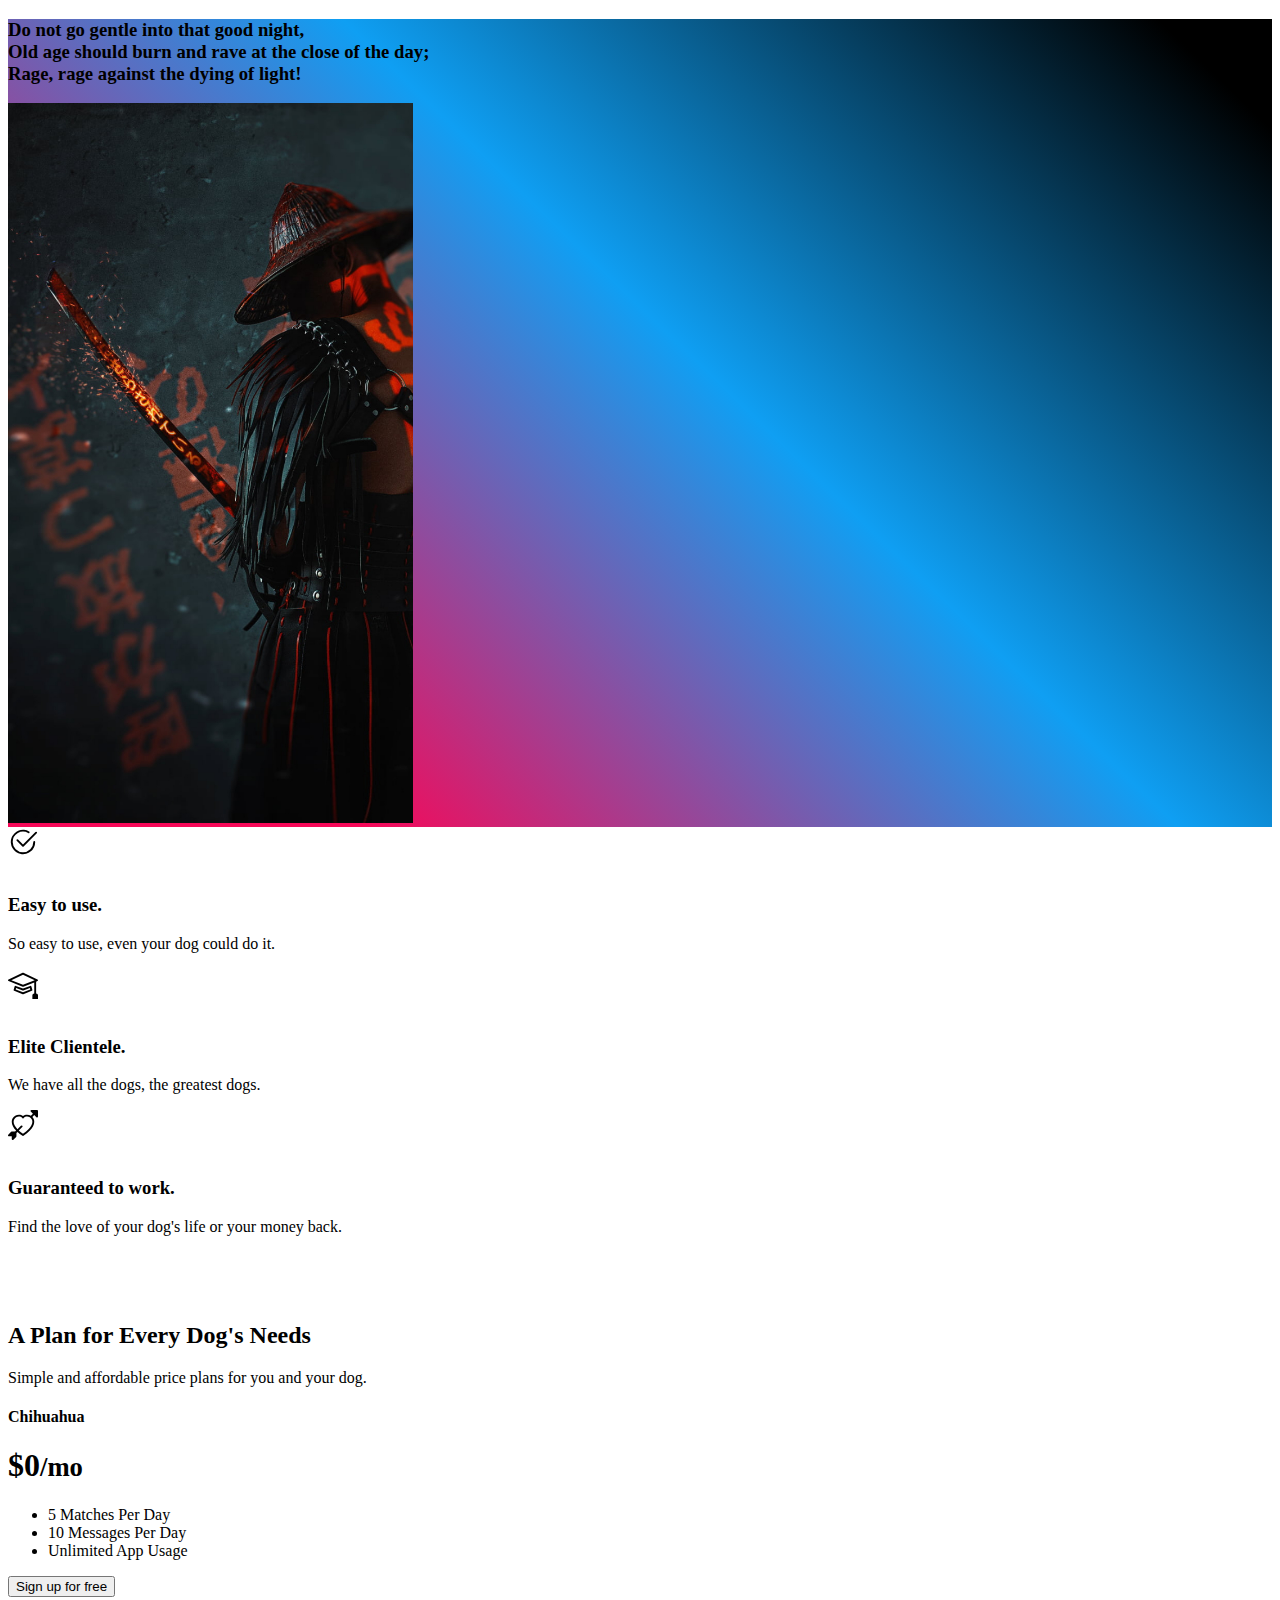
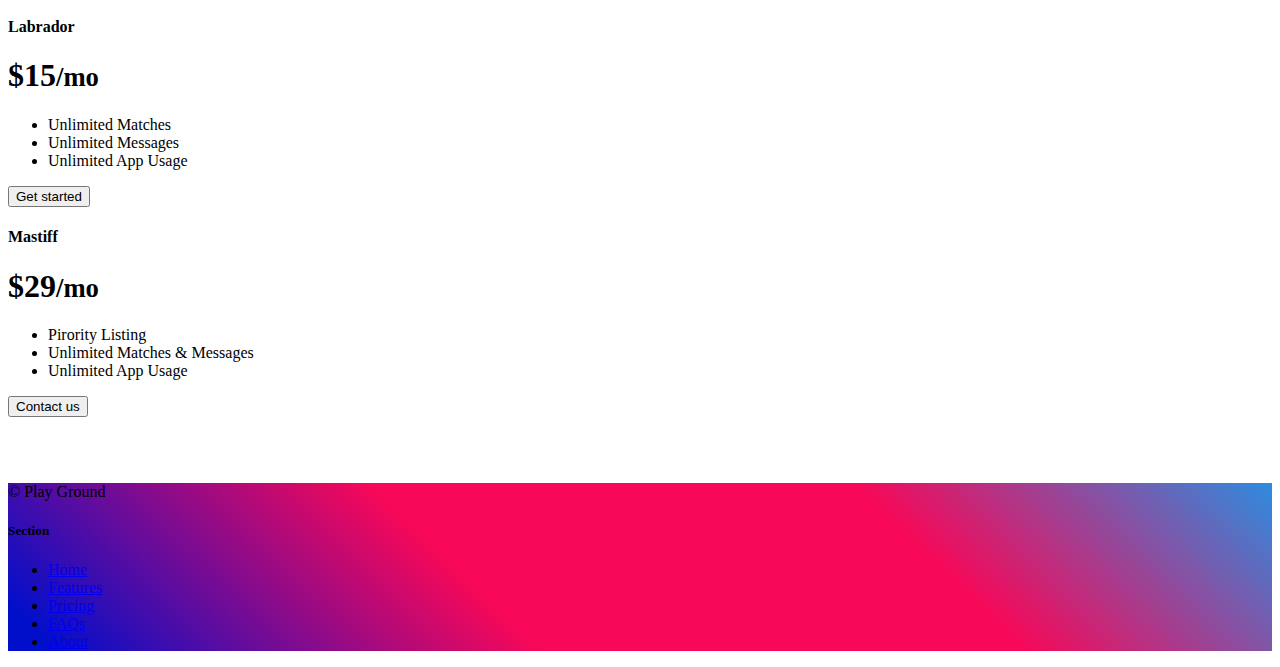
<file: index.html>
<!DOCTYPE html>
<html lang="en" data-bs-theme="dark">

<head>
  <meta charset="UTF-8">
  <meta name="viewport" content="width=device-width, initial-scale=1.0">
  <link rel="icon" href="./source/favicon_io/favicon-32x32.png">
  
  <link href="https://cdn.jsdelivr.net/npm/bootstrap@5.3.0-alpha3/dist/css/bootstrap.min.css" rel="stylesheet" 
        integrity="sha384-KK94CHFLLe+nY2dmCWGMq91rCGa5gtU4mk92HdvYe+M/SXH301p5ILy+dN9+nJOZ" 
        crossorigin="anonymous">
  <link rel="stylesheet" href="./css/style.css">
  <title>Play Ground</title>
</head>

<body>
  <!-- Title -->
  <section id="title" class="gradient-background ">
    <div class="container d-flex justify-content-center">
      <div class="row g-4 py-4 row-cols-1 row-cols-md-2">
        <div class="col d-flex align-items-center justify-content-center">
          <h3 class="fs-4 text-center">Do not go gentle into that good night, 
            <br> Old age should burn and rave at the close of the day;
            <br>Rage, rage against the dying of light!
          </h3>
        </div>
        <div class="col d-flex align-items-end justify-content-end">
          <img src="./source/pxfuel.jpg" class="img-fluid rounded-5 title_image" alt="">
        </div>
      </div>
    </div>
    
  </section>
  <!-- Features -->
  <section id="features">
    <div class="container mt-5">
      <div class="row g-4 py-5 row-cols-1 row-cols-lg-3">
        <div class="col d-flex align-items-start">
          <div
            class="icon-square text-body-emphasis bg-body-secondary d-inline-flex align-items-center justify-content-center fs-4 flex-shrink-0 me-3">
            <svg xmlns="https://www.w3.org/2000/svg" height="30" fill="currentColor" class="bi bi-check2-circle"
              viewBox="0 0 16 16">
              <path
                d="M2.5 8a5.5 5.5 0 0 1 8.25-4.764.5.5 0 0 0 .5-.866A6.5 6.5 0 1 0 14.5 8a.5.5 0 0 0-1 0 5.5 5.5 0 1 1-11 0z" />
              <path
                d="M15.354 3.354a.5.5 0 0 0-.708-.708L8 9.293 5.354 6.646a.5.5 0 1 0-.708.708l3 3a.5.5 0 0 0 .708 0l7-7z" />
            </svg>
          </div>
          <div>
            <h3 class="fs-2">Easy to use.</h3>
            <p>So easy to use, even your dog could do it.</p>

          </div>
        </div>
        <div class="col d-flex align-items-start">
          <div
            class="icon-square text-body-emphasis bg-body-secondary d-inline-flex align-items-center justify-content-center fs-4 flex-shrink-0 me-3">
            <svg xmlns="https://www.w3.org/2000/svg" height="30" fill="currentColor" class="bi bi-mortarboard"
              viewBox="0 0 16 16">
              <path
                d="M8.211 2.047a.5.5 0 0 0-.422 0l-7.5 3.5a.5.5 0 0 0 .025.917l7.5 3a.5.5 0 0 0 .372 0L14 7.14V13a1 1 0 0 0-1 1v2h3v-2a1 1 0 0 0-1-1V6.739l.686-.275a.5.5 0 0 0 .025-.917l-7.5-3.5ZM8 8.46 1.758 5.965 8 3.052l6.242 2.913L8 8.46Z" />
              <path
                d="M4.176 9.032a.5.5 0 0 0-.656.327l-.5 1.7a.5.5 0 0 0 .294.605l4.5 1.8a.5.5 0 0 0 .372 0l4.5-1.8a.5.5 0 0 0 .294-.605l-.5-1.7a.5.5 0 0 0-.656-.327L8 10.466 4.176 9.032Zm-.068 1.873.22-.748 3.496 1.311a.5.5 0 0 0 .352 0l3.496-1.311.22.748L8 12.46l-3.892-1.556Z" />
            </svg>
          </div>
          <div>
            <h3 class="fs-2">Elite Clientele.</h3>
            <p>We have all the dogs, the greatest dogs.</p>

          </div>
        </div>
        <div class="col d-flex align-items-start">
          <div
            class="icon-square text-body-emphasis bg-body-secondary d-inline-flex align-items-center justify-content-center fs-4 flex-shrink-0 me-3">
            <svg xmlns="https://www.w3.org/2000/svg" height="30" fill="currentColor" class="bi bi-arrow-through-heart"
              viewBox="0 0 16 16">
              <path fill-rule="evenodd"
                d="M2.854 15.854A.5.5 0 0 1 2 15.5V14H.5a.5.5 0 0 1-.354-.854l1.5-1.5A.5.5 0 0 1 2 11.5h1.793l.53-.53c-.771-.802-1.328-1.58-1.704-2.32-.798-1.575-.775-2.996-.213-4.092C3.426 2.565 6.18 1.809 8 3.233c1.25-.98 2.944-.928 4.212-.152L13.292 2 12.147.854A.5.5 0 0 1 12.5 0h3a.5.5 0 0 1 .5.5v3a.5.5 0 0 1-.854.354L14 2.707l-1.006 1.006c.236.248.44.531.6.845.562 1.096.585 2.517-.213 4.092-.793 1.563-2.395 3.288-5.105 5.08L8 13.912l-.276-.182a21.86 21.86 0 0 1-2.685-2.062l-.539.54V14a.5.5 0 0 1-.146.354l-1.5 1.5Zm2.893-4.894A20.419 20.419 0 0 0 8 12.71c2.456-1.666 3.827-3.207 4.489-4.512.679-1.34.607-2.42.215-3.185-.817-1.595-3.087-2.054-4.346-.761L8 4.62l-.358-.368c-1.259-1.293-3.53-.834-4.346.761-.392.766-.464 1.845.215 3.185.323.636.815 1.33 1.519 2.065l1.866-1.867a.5.5 0 1 1 .708.708L5.747 10.96Z" />
            </svg>
          </div>
          <div>
            <h3 class="fs-2">Guaranteed to work.</h3>
            <p>Find the love of your dog's life or your money back.</p>

          </div>
        </div>
      </div>
    </div>
  </section>
  <!-- Testimonial -->
  <section id="testimonial">

  </section>
  <!-- Pricing -->
  <section id="pricing">
    <div class="container" style="flex-direction: column;">
      <div class="pricing-header p-3 pb-md-4 mx-auto text-center">
        <h2 class="display-4 fw-normal">A Plan for Every Dog's Needs</h2>
        <p class="fs-5 text-body-secondary">Simple and affordable price plans for you and your dog.
      </div>
     
      <div class="row row-cols-1 row-cols-md-3 mb-3 text-center">
        <div class="col">
          <div class="card mb-4 rounded-3 shadow-sm">
            <div class="card-header py-3">
              <h4 class="my-0 fw-normal">Chihuahua</h4>
            </div>
            <div class="card-body">
              <h1 class="card-title pricing-card-title">$0<small class="text-body-secondary fw-light">/mo</small></h1>
              <ul class="list-unstyled mt-3 mb-4">
                <li>5 Matches Per Day</li>
                <li>10 Messages Per Day</li>
                <li>Unlimited App Usage</li>
              </ul>
              <button type="button" class="w-100 btn btn-lg btn-outline-dark">Sign up for free</button>
            </div>
          </div>
        </div>
        <div class="col">
          <div class="card mb-4 rounded-3 shadow-sm">
            <div class="card-header py-3">
              <h4 class="my-0 fw-normal">Labrador</h4>
            </div>
            <div class="card-body">
              <h1 class="card-title pricing-card-title">$15<small class="text-body-secondary fw-light">/mo</small></h1>
              <ul class="list-unstyled mt-3 mb-4">
                <li>Unlimited Matches</li>
                <li>Unlimited Messages</li>
                <li>Unlimited App Usage</li>
              </ul>
              <button type="button" class="w-100 btn btn-lg btn-dark">Get started</button>
            </div>
          </div>
        </div>
        <div class="col">
          <div class="card mb-4 rounded-3 shadow-sm border-dark">
            <div class="card-header py-3 text-bg-dark border-dark">
              <h4 class="my-0 fw-normal">Mastiff</h4>
            </div>
            <div class="card-body">
              <h1 class="card-title pricing-card-title">$29<small class="text-body-secondary fw-light">/mo</small></h1>
              <ul class="list-unstyled mt-3 mb-4">
                <li>Pirority Listing</li>
                <li>Unlimited Matches & Messages</li>
                <li>Unlimited App Usage</li>
              </ul>
              <button type="button" class="w-100 btn btn-lg btn-dark">Contact us</button>
            </div>
          </div>
        </div>
      </div>
    </div>
  </section>
  <!-- Footer -->
  <section id="footer" class="gradient-background">
    <div class="container ">
      <footer class="row row-cols-1 row-cols-sm-2 row-cols-md-5 py-5 mt-5 border-top">
        <div class="col mb-3">

          <p class="text-body-secondary">© Play Ground</p>
        </div>

        <div class="col mb-3">

        </div>

        <div class="col mb-3">
          <h5>Section</h5>
          <ul class="nav flex-column">
            <li class="nav-item mb-2"><a href="#" class="nav-link p-0 text-body-secondary">Home</a></li>
            <li class="nav-item mb-2"><a href="#" class="nav-link p-0 text-body-secondary">Features</a></li>
            <li class="nav-item mb-2"><a href="#" class="nav-link p-0 text-body-secondary">Pricing</a></li>
            <li class="nav-item mb-2"><a href="#" class="nav-link p-0 text-body-secondary">FAQs</a></li>
            <li class="nav-item mb-2"><a href="#" class="nav-link p-0 text-body-secondary">About</a></li>
          </ul>
        </div>
      </footer>
    </div>
  </section>

  <script src="https://cdn.jsdelivr.net/npm/bootstrap@5.3.0-alpha3/dist/js/bootstrap.bundle.min.js" integrity="sha384-ENjdO4Dr2bkBIFxQpeoTz1HIcje39Wm4jDKdf19U8gI4ddQ3GYNS7NTKfAdVQSZe" crossorigin="anonymous"></script>
</body>

</html>
</file>
<file: css/style.css>
.body{
  background-color: black;
}
/* Title */
/* .title{

} */

.title{
  display: flex;
  justify-content: space-between;
  align-items: center;
  /* max-width: 1000px; */
}
/* 
.title_text_div{
  margin-right: 200px; 
}
*/
.title_image{
    height: 80vh;
    width: 45vh;
}

#image_samuria{
  padding: 5% 0px;
    
}













.gradient-background {
  background: linear-gradient(44deg,#020fca,#020fca,#f70858, #f70858, #0f9ff3, #000000,#000000,#000000);
  background-size:220% 350%;

  /* -webkit-animation: gradient-animation 12s ease infinite; */
  animation: gradient-animation 12s ease infinite;
}

/* @-webkit-keyframes gradient-animation {
  0%{background-position:0% 40%}
  50%{background-position:100% 50%}
  100%{background-position:0% 40%}
} */
@keyframes gradient-animation {
  0%{background-position:75% 0%}
  50%{background-position:0% 100%}
  100%{background-position:75% 0%}
}

#pricing{
  padding: 50px 0px;
} 

.icon-square {
  width: 3rem;
  height: 3rem;
  border-radius: 0.75rem;
}

.profile-img {
  border-radius: 50%;
  height: 100px;
} 
@media only screen and (max-width:700px){
  #title_text{
    font-size: 0.35rem;
  }
}
@media only screen and (max-width:650px){
  #title_text{
    font-size: 0.7rem;
  }
}

@media only screen and (max-width:350px){
  #title_text{
    font-size: 0.5rem;
  }
}

@media only screen and (max-width:300px){
  #title_text{
    font-size: 0.35rem;
  }
}



@media only screen and (min-width:750px){
  #title_text{
    font-size: 2rem;
  }
}

/* @media only screen and (min-width: 1600px){
  .title_image{
    height: 45vh;
    width: 25vh;
}
} */
</file>
